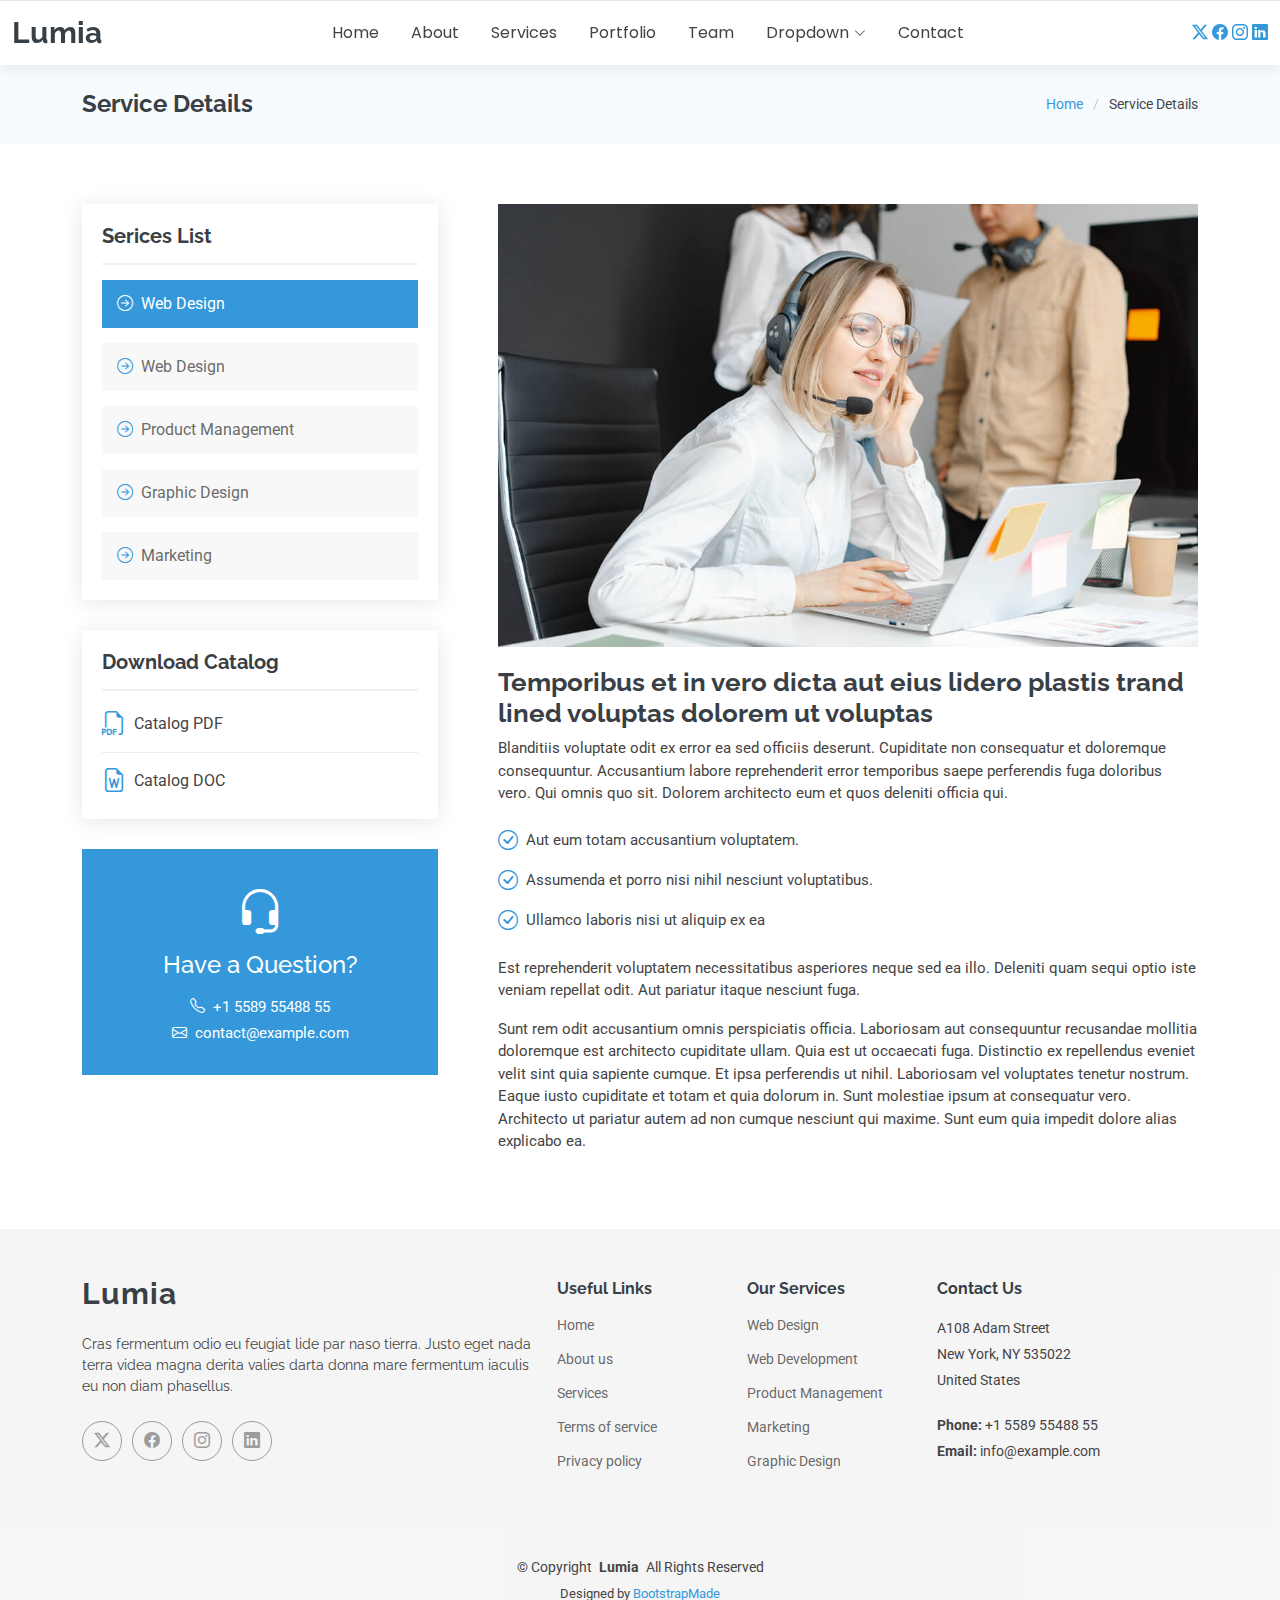
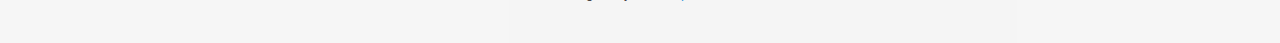
<file: service-details.html>
<!DOCTYPE html>
<html lang="en">

<head>
  <meta charset="utf-8">
  <meta content="width=device-width, initial-scale=1.0" name="viewport">
  <title>Service Details - Lumia Bootstrap Template</title>
  <meta name="description" content="">
  <meta name="keywords" content="">

  <!-- Favicons -->
  <link href="assets/img/favicon.png" rel="icon">
  <link href="assets/img/apple-touch-icon.png" rel="apple-touch-icon">

  <!-- Fonts -->
  <link href="https://fonts.googleapis.com" rel="preconnect">
  <link href="https://fonts.gstatic.com" rel="preconnect" crossorigin>
  <link href="https://fonts.googleapis.com/css2?family=Roboto:ital,wght@0,100;0,300;0,400;0,500;0,700;0,900;1,100;1,300;1,400;1,500;1,700;1,900&family=Poppins:ital,wght@0,100;0,200;0,300;0,400;0,500;0,600;0,700;0,800;0,900;1,100;1,200;1,300;1,400;1,500;1,600;1,700;1,800;1,900&family=Raleway:ital,wght@0,100;0,200;0,300;0,400;0,500;0,600;0,700;0,800;0,900;1,100;1,200;1,300;1,400;1,500;1,600;1,700;1,800;1,900&display=swap" rel="stylesheet">

  <!-- Vendor CSS Files -->
  <link href="assets/vendor/bootstrap/css/bootstrap.min.css" rel="stylesheet">
  <link href="assets/vendor/bootstrap-icons/bootstrap-icons.css" rel="stylesheet">
  <link href="assets/vendor/aos/aos.css" rel="stylesheet">
  <link href="assets/vendor/glightbox/css/glightbox.min.css" rel="stylesheet">
  <link href="assets/vendor/swiper/swiper-bundle.min.css" rel="stylesheet">

  <!-- Main CSS File -->
  <link href="assets/css/main.css" rel="stylesheet">

  <!-- =======================================================
  * Template Name: Lumia
  * Template URL: https://bootstrapmade.com/lumia-bootstrap-business-template/
  * Updated: Aug 07 2024 with Bootstrap v5.3.3
  * Author: BootstrapMade.com
  * License: https://bootstrapmade.com/license/
  ======================================================== -->
</head>

<body class="service-details-page">

  <header id="header" class="header d-flex align-items-center sticky-top">
    <div class="container-fluid position-relative d-flex align-items-center justify-content-between">

      <a href="index.html" class="logo d-flex align-items-center me-auto me-xl-0">
        <!-- Uncomment the line below if you also wish to use an image logo -->
        <!-- <img src="assets/img/logo.png" alt=""> -->
        <h1 class="sitename">Lumia</h1>
      </a>

      <nav id="navmenu" class="navmenu">
        <ul>
          <li><a href="#hero">Home</a></li>
          <li><a href="#about">About</a></li>
          <li><a href="#services">Services</a></li>
          <li><a href="#portfolio">Portfolio</a></li>
          <li><a href="#team">Team</a></li>
          <li class="dropdown"><a href="#"><span>Dropdown</span> <i class="bi bi-chevron-down toggle-dropdown"></i></a>
            <ul>
              <li><a href="#">Dropdown 1</a></li>
              <li class="dropdown"><a href="#"><span>Deep Dropdown</span> <i class="bi bi-chevron-down toggle-dropdown"></i></a>
                <ul>
                  <li><a href="#">Deep Dropdown 1</a></li>
                  <li><a href="#">Deep Dropdown 2</a></li>
                  <li><a href="#">Deep Dropdown 3</a></li>
                  <li><a href="#">Deep Dropdown 4</a></li>
                  <li><a href="#">Deep Dropdown 5</a></li>
                </ul>
              </li>
              <li><a href="#">Dropdown 2</a></li>
              <li><a href="#">Dropdown 3</a></li>
              <li><a href="#">Dropdown 4</a></li>
            </ul>
          </li>
          <li><a href="#contact">Contact</a></li>
        </ul>
        <i class="mobile-nav-toggle d-xl-none bi bi-list"></i>
      </nav>

      <div class="header-social-links">
        <a href="#" class="twitter"><i class="bi bi-twitter-x"></i></a>
        <a href="#" class="facebook"><i class="bi bi-facebook"></i></a>
        <a href="#" class="instagram"><i class="bi bi-instagram"></i></a>
        <a href="#" class="linkedin"><i class="bi bi-linkedin"></i></a>
      </div>

    </div>
  </header>

  <main class="main">

    <!-- Page Title -->
    <div class="page-title light-background">
      <div class="container d-lg-flex justify-content-between align-items-center">
        <h1 class="mb-2 mb-lg-0">Service Details</h1>
        <nav class="breadcrumbs">
          <ol>
            <li><a href="index.html">Home</a></li>
            <li class="current">Service Details</li>
          </ol>
        </nav>
      </div>
    </div><!-- End Page Title -->

    <!-- Service Details Section -->
    <section id="service-details" class="service-details section">

      <div class="container">

        <div class="row gy-5">

          <div class="col-lg-4" data-aos="fade-up" data-aos-delay="100">

            <div class="service-box">
              <h4>Serices List</h4>
              <div class="services-list">
                <a href="#" class="active"><i class="bi bi-arrow-right-circle"></i><span>Web Design</span></a>
                <a href="#"><i class="bi bi-arrow-right-circle"></i><span>Web Design</span></a>
                <a href="#"><i class="bi bi-arrow-right-circle"></i><span>Product Management</span></a>
                <a href="#"><i class="bi bi-arrow-right-circle"></i><span>Graphic Design</span></a>
                <a href="#"><i class="bi bi-arrow-right-circle"></i><span>Marketing</span></a>
              </div>
            </div><!-- End Services List -->

            <div class="service-box">
              <h4>Download Catalog</h4>
              <div class="download-catalog">
                <a href="#"><i class="bi bi-filetype-pdf"></i><span>Catalog PDF</span></a>
                <a href="#"><i class="bi bi-file-earmark-word"></i><span>Catalog DOC</span></a>
              </div>
            </div><!-- End Services List -->

            <div class="help-box d-flex flex-column justify-content-center align-items-center">
              <i class="bi bi-headset help-icon"></i>
              <h4>Have a Question?</h4>
              <p class="d-flex align-items-center mt-2 mb-0"><i class="bi bi-telephone me-2"></i> <span>+1 5589 55488 55</span></p>
              <p class="d-flex align-items-center mt-1 mb-0"><i class="bi bi-envelope me-2"></i> <a href="mailto:contact@example.com">contact@example.com</a></p>
            </div>

          </div>

          <div class="col-lg-8 ps-lg-5" data-aos="fade-up" data-aos-delay="200">
            <img src="assets/img/services.jpg" alt="" class="img-fluid services-img">
            <h3>Temporibus et in vero dicta aut eius lidero plastis trand lined voluptas dolorem ut voluptas</h3>
            <p>
              Blanditiis voluptate odit ex error ea sed officiis deserunt. Cupiditate non consequatur et doloremque consequuntur. Accusantium labore reprehenderit error temporibus saepe perferendis fuga doloribus vero. Qui omnis quo sit. Dolorem architecto eum et quos deleniti officia qui.
            </p>
            <ul>
              <li><i class="bi bi-check-circle"></i> <span>Aut eum totam accusantium voluptatem.</span></li>
              <li><i class="bi bi-check-circle"></i> <span>Assumenda et porro nisi nihil nesciunt voluptatibus.</span></li>
              <li><i class="bi bi-check-circle"></i> <span>Ullamco laboris nisi ut aliquip ex ea</span></li>
            </ul>
            <p>
              Est reprehenderit voluptatem necessitatibus asperiores neque sed ea illo. Deleniti quam sequi optio iste veniam repellat odit. Aut pariatur itaque nesciunt fuga.
            </p>
            <p>
              Sunt rem odit accusantium omnis perspiciatis officia. Laboriosam aut consequuntur recusandae mollitia doloremque est architecto cupiditate ullam. Quia est ut occaecati fuga. Distinctio ex repellendus eveniet velit sint quia sapiente cumque. Et ipsa perferendis ut nihil. Laboriosam vel voluptates tenetur nostrum. Eaque iusto cupiditate et totam et quia dolorum in. Sunt molestiae ipsum at consequatur vero. Architecto ut pariatur autem ad non cumque nesciunt qui maxime. Sunt eum quia impedit dolore alias explicabo ea.
            </p>
          </div>

        </div>

      </div>

    </section><!-- /Service Details Section -->

  </main>

  <footer id="footer" class="footer light-background">

    <div class="container footer-top">
      <div class="row gy-4">
        <div class="col-lg-5 col-md-12 footer-about">
          <a href="index.html" class="logo d-flex align-items-center">
            <span class="sitename">Lumia</span>
          </a>
          <p>Cras fermentum odio eu feugiat lide par naso tierra. Justo eget nada terra videa magna derita valies darta donna mare fermentum iaculis eu non diam phasellus.</p>
          <div class="social-links d-flex mt-4">
            <a href=""><i class="bi bi-twitter-x"></i></a>
            <a href=""><i class="bi bi-facebook"></i></a>
            <a href=""><i class="bi bi-instagram"></i></a>
            <a href=""><i class="bi bi-linkedin"></i></a>
          </div>
        </div>

        <div class="col-lg-2 col-6 footer-links">
          <h4>Useful Links</h4>
          <ul>
            <li><a href="#">Home</a></li>
            <li><a href="#">About us</a></li>
            <li><a href="#">Services</a></li>
            <li><a href="#">Terms of service</a></li>
            <li><a href="#">Privacy policy</a></li>
          </ul>
        </div>

        <div class="col-lg-2 col-6 footer-links">
          <h4>Our Services</h4>
          <ul>
            <li><a href="#">Web Design</a></li>
            <li><a href="#">Web Development</a></li>
            <li><a href="#">Product Management</a></li>
            <li><a href="#">Marketing</a></li>
            <li><a href="#">Graphic Design</a></li>
          </ul>
        </div>

        <div class="col-lg-3 col-md-12 footer-contact text-center text-md-start">
          <h4>Contact Us</h4>
          <p>A108 Adam Street</p>
          <p>New York, NY 535022</p>
          <p>United States</p>
          <p class="mt-4"><strong>Phone:</strong> <span>+1 5589 55488 55</span></p>
          <p><strong>Email:</strong> <span>info@example.com</span></p>
        </div>

      </div>
    </div>

    <div class="container copyright text-center mt-4">
      <p>© <span>Copyright</span> <strong class="px-1 sitename">Lumia</strong> <span>All Rights Reserved</span></p>
      <div class="credits">
        <!-- All the links in the footer should remain intact. -->
        <!-- You can delete the links only if you've purchased the pro version. -->
        <!-- Licensing information: https://bootstrapmade.com/license/ -->
        <!-- Purchase the pro version with working PHP/AJAX contact form: [buy-url] -->
        Designed by <a href="https://bootstrapmade.com/">BootstrapMade</a>
      </div>
    </div>

  </footer>

  <!-- Scroll Top -->
  <a href="#" id="scroll-top" class="scroll-top d-flex align-items-center justify-content-center"><i class="bi bi-arrow-up-short"></i></a>

  <!-- Preloader -->
  <div id="preloader"></div>

  <!-- Vendor JS Files -->
  <script src="assets/vendor/bootstrap/js/bootstrap.bundle.min.js"></script>
  <script src="assets/vendor/php-email-form/validate.js"></script>
  <script src="assets/vendor/aos/aos.js"></script>
  <script src="assets/vendor/waypoints/noframework.waypoints.js"></script>
  <script src="assets/vendor/purecounter/purecounter_vanilla.js"></script>
  <script src="assets/vendor/glightbox/js/glightbox.min.js"></script>
  <script src="assets/vendor/imagesloaded/imagesloaded.pkgd.min.js"></script>
  <script src="assets/vendor/isotope-layout/isotope.pkgd.min.js"></script>
  <script src="assets/vendor/swiper/swiper-bundle.min.js"></script>

  <!-- Main JS File -->
  <script src="assets/js/main.js"></script>

</body>

</html>
</file>
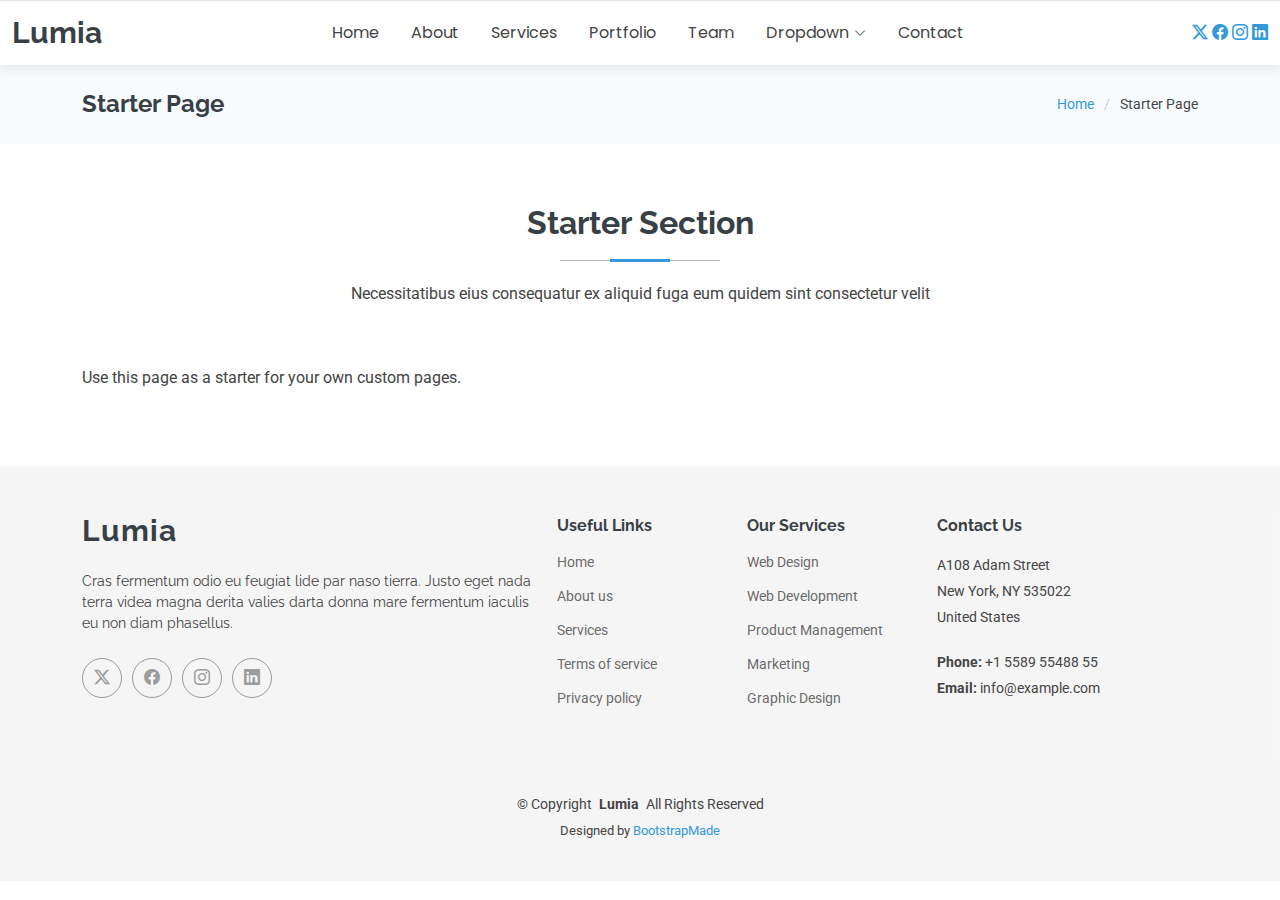
<file: starter-page.html>
<!DOCTYPE html>
<html lang="en">

<head>
  <meta charset="utf-8">
  <meta content="width=device-width, initial-scale=1.0" name="viewport">
  <title>Starter Page - Lumia Bootstrap Template</title>
  <meta name="description" content="">
  <meta name="keywords" content="">

  <!-- Favicons -->
  <link href="assets/img/favicon.png" rel="icon">
  <link href="assets/img/apple-touch-icon.png" rel="apple-touch-icon">

  <!-- Fonts -->
  <link href="https://fonts.googleapis.com" rel="preconnect">
  <link href="https://fonts.gstatic.com" rel="preconnect" crossorigin>
  <link href="https://fonts.googleapis.com/css2?family=Roboto:ital,wght@0,100;0,300;0,400;0,500;0,700;0,900;1,100;1,300;1,400;1,500;1,700;1,900&family=Poppins:ital,wght@0,100;0,200;0,300;0,400;0,500;0,600;0,700;0,800;0,900;1,100;1,200;1,300;1,400;1,500;1,600;1,700;1,800;1,900&family=Raleway:ital,wght@0,100;0,200;0,300;0,400;0,500;0,600;0,700;0,800;0,900;1,100;1,200;1,300;1,400;1,500;1,600;1,700;1,800;1,900&display=swap" rel="stylesheet">

  <!-- Vendor CSS Files -->
  <link href="assets/vendor/bootstrap/css/bootstrap.min.css" rel="stylesheet">
  <link href="assets/vendor/bootstrap-icons/bootstrap-icons.css" rel="stylesheet">
  <link href="assets/vendor/aos/aos.css" rel="stylesheet">
  <link href="assets/vendor/glightbox/css/glightbox.min.css" rel="stylesheet">
  <link href="assets/vendor/swiper/swiper-bundle.min.css" rel="stylesheet">

  <!-- Main CSS File -->
  <link href="assets/css/main.css" rel="stylesheet">

  <!-- =======================================================
  * Template Name: Lumia
  * Template URL: https://bootstrapmade.com/lumia-bootstrap-business-template/
  * Updated: Aug 07 2024 with Bootstrap v5.3.3
  * Author: BootstrapMade.com
  * License: https://bootstrapmade.com/license/
  ======================================================== -->
</head>

<body class="starter-page-page">

  <header id="header" class="header d-flex align-items-center sticky-top">
    <div class="container-fluid position-relative d-flex align-items-center justify-content-between">

      <a href="index.html" class="logo d-flex align-items-center me-auto me-xl-0">
        <!-- Uncomment the line below if you also wish to use an image logo -->
        <!-- <img src="assets/img/logo.png" alt=""> -->
        <h1 class="sitename">Lumia</h1>
      </a>

      <nav id="navmenu" class="navmenu">
        <ul>
          <li><a href="#hero">Home</a></li>
          <li><a href="#about">About</a></li>
          <li><a href="#services">Services</a></li>
          <li><a href="#portfolio">Portfolio</a></li>
          <li><a href="#team">Team</a></li>
          <li class="dropdown"><a href="#"><span>Dropdown</span> <i class="bi bi-chevron-down toggle-dropdown"></i></a>
            <ul>
              <li><a href="#">Dropdown 1</a></li>
              <li class="dropdown"><a href="#"><span>Deep Dropdown</span> <i class="bi bi-chevron-down toggle-dropdown"></i></a>
                <ul>
                  <li><a href="#">Deep Dropdown 1</a></li>
                  <li><a href="#">Deep Dropdown 2</a></li>
                  <li><a href="#">Deep Dropdown 3</a></li>
                  <li><a href="#">Deep Dropdown 4</a></li>
                  <li><a href="#">Deep Dropdown 5</a></li>
                </ul>
              </li>
              <li><a href="#">Dropdown 2</a></li>
              <li><a href="#">Dropdown 3</a></li>
              <li><a href="#">Dropdown 4</a></li>
            </ul>
          </li>
          <li><a href="#contact">Contact</a></li>
        </ul>
        <i class="mobile-nav-toggle d-xl-none bi bi-list"></i>
      </nav>

      <div class="header-social-links">
        <a href="#" class="twitter"><i class="bi bi-twitter-x"></i></a>
        <a href="#" class="facebook"><i class="bi bi-facebook"></i></a>
        <a href="#" class="instagram"><i class="bi bi-instagram"></i></a>
        <a href="#" class="linkedin"><i class="bi bi-linkedin"></i></a>
      </div>

    </div>
  </header>

  <main class="main">

    <!-- Page Title -->
    <div class="page-title light-background">
      <div class="container d-lg-flex justify-content-between align-items-center">
        <h1 class="mb-2 mb-lg-0">Starter Page</h1>
        <nav class="breadcrumbs">
          <ol>
            <li><a href="index.html">Home</a></li>
            <li class="current">Starter Page</li>
          </ol>
        </nav>
      </div>
    </div><!-- End Page Title -->

    <!-- Starter Section Section -->
    <section id="starter-section" class="starter-section section">

      <!-- Section Title -->
      <div class="container section-title" data-aos="fade-up">
        <h2>Starter Section</h2>
        <p>Necessitatibus eius consequatur ex aliquid fuga eum quidem sint consectetur velit</p>
      </div><!-- End Section Title -->

      <div class="container" data-aos="fade-up">
        <p>Use this page as a starter for your own custom pages.</p>
      </div>

    </section><!-- /Starter Section Section -->

  </main>

  <footer id="footer" class="footer light-background">

    <div class="container footer-top">
      <div class="row gy-4">
        <div class="col-lg-5 col-md-12 footer-about">
          <a href="index.html" class="logo d-flex align-items-center">
            <span class="sitename">Lumia</span>
          </a>
          <p>Cras fermentum odio eu feugiat lide par naso tierra. Justo eget nada terra videa magna derita valies darta donna mare fermentum iaculis eu non diam phasellus.</p>
          <div class="social-links d-flex mt-4">
            <a href=""><i class="bi bi-twitter-x"></i></a>
            <a href=""><i class="bi bi-facebook"></i></a>
            <a href=""><i class="bi bi-instagram"></i></a>
            <a href=""><i class="bi bi-linkedin"></i></a>
          </div>
        </div>

        <div class="col-lg-2 col-6 footer-links">
          <h4>Useful Links</h4>
          <ul>
            <li><a href="#">Home</a></li>
            <li><a href="#">About us</a></li>
            <li><a href="#">Services</a></li>
            <li><a href="#">Terms of service</a></li>
            <li><a href="#">Privacy policy</a></li>
          </ul>
        </div>

        <div class="col-lg-2 col-6 footer-links">
          <h4>Our Services</h4>
          <ul>
            <li><a href="#">Web Design</a></li>
            <li><a href="#">Web Development</a></li>
            <li><a href="#">Product Management</a></li>
            <li><a href="#">Marketing</a></li>
            <li><a href="#">Graphic Design</a></li>
          </ul>
        </div>

        <div class="col-lg-3 col-md-12 footer-contact text-center text-md-start">
          <h4>Contact Us</h4>
          <p>A108 Adam Street</p>
          <p>New York, NY 535022</p>
          <p>United States</p>
          <p class="mt-4"><strong>Phone:</strong> <span>+1 5589 55488 55</span></p>
          <p><strong>Email:</strong> <span>info@example.com</span></p>
        </div>

      </div>
    </div>

    <div class="container copyright text-center mt-4">
      <p>© <span>Copyright</span> <strong class="px-1 sitename">Lumia</strong> <span>All Rights Reserved</span></p>
      <div class="credits">
        <!-- All the links in the footer should remain intact. -->
        <!-- You can delete the links only if you've purchased the pro version. -->
        <!-- Licensing information: https://bootstrapmade.com/license/ -->
        <!-- Purchase the pro version with working PHP/AJAX contact form: [buy-url] -->
        Designed by <a href="https://bootstrapmade.com/">BootstrapMade</a>
      </div>
    </div>

  </footer>

  <!-- Scroll Top -->
  <a href="#" id="scroll-top" class="scroll-top d-flex align-items-center justify-content-center"><i class="bi bi-arrow-up-short"></i></a>

  <!-- Preloader -->
  <div id="preloader"></div>

  <!-- Vendor JS Files -->
  <script src="assets/vendor/bootstrap/js/bootstrap.bundle.min.js"></script>
  <script src="assets/vendor/php-email-form/validate.js"></script>
  <script src="assets/vendor/aos/aos.js"></script>
  <script src="assets/vendor/waypoints/noframework.waypoints.js"></script>
  <script src="assets/vendor/purecounter/purecounter_vanilla.js"></script>
  <script src="assets/vendor/glightbox/js/glightbox.min.js"></script>
  <script src="assets/vendor/imagesloaded/imagesloaded.pkgd.min.js"></script>
  <script src="assets/vendor/isotope-layout/isotope.pkgd.min.js"></script>
  <script src="assets/vendor/swiper/swiper-bundle.min.js"></script>

  <!-- Main JS File -->
  <script src="assets/js/main.js"></script>

</body>

</html>
</file>
<file: assets/css/main.css>
/* Fonts */
:root {
  --default-font: "Roboto", system-ui, -apple-system, "Segoe UI", Roboto, "Helvetica Neue", Arial, "Noto Sans", "Liberation Sans", sans-serif, "Apple Color Emoji", "Segoe UI Emoji", "Segoe UI Symbol", "Noto Color Emoji";
  --heading-font: "Raleway", sans-serif;
  --nav-font: "Poppins", sans-serif;
}

/* Global Colors - The following color variables are used throughout the website. Updating them here will change the color scheme of the entire website */
:root {
  --background-color: #ffffff;
  /* Background color for the entire website, including individual sections */
  --default-color: #444444;
  /* Default color used for the majority of the text content across the entire website */
  --heading-color: #384046;
  /* Color for headings, subheadings and title throughout the website */
  --accent-color: #3498db;
  /* Accent color that represents your brand on the website. It's used for buttons, links, and other elements that need to stand out */
  --surface-color: #ffffff;
  /* The surface color is used as a background of boxed elements within sections, such as cards, icon boxes, or other elements that require a visual separation from the global background. */
  --contrast-color: #ffffff;
  /* Contrast color for text, ensuring readability against backgrounds of accent, heading, or default colors. */
}

/* Nav Menu Colors - The following color variables are used specifically for the navigation menu. They are separate from the global colors to allow for more customization options */
:root {
  --nav-color: #444444;
  /* The default color of the main navmenu links */
  --nav-hover-color: #3498db;
  /* Applied to main navmenu links when they are hovered over or active */
  --nav-mobile-background-color: #ffffff;
  /* Used as the background color for mobile navigation menu */
  --nav-dropdown-background-color: #ffffff;
  /* Used as the background color for dropdown items that appear when hovering over primary navigation items */
  --nav-dropdown-color: #444444;
  /* Used for navigation links of the dropdown items in the navigation menu. */
  --nav-dropdown-hover-color: #3498db;
  /* Similar to --nav-hover-color, this color is applied to dropdown navigation links when they are hovered over. */
}

/* Color Presets - These classes override global colors when applied to any section or element, providing reuse of the sam color scheme. */

.light-background {
  --background-color: #f7fbfe;
  --surface-color: #ffffff;
}

.dark-background {
  --background-color: #1d222d;
  --default-color: #ffffff;
  --heading-color: #ffffff;
  --surface-color: #31394c;
  --contrast-color: #ffffff;
}

/* Smooth scroll */
:root {
  scroll-behavior: smooth;
}

/*--------------------------------------------------------------
# General Styling & Shared Classes
--------------------------------------------------------------*/
body {
  color: var(--default-color);
  background-color: var(--background-color);
  font-family: var(--default-font);
}

a {
  color: var(--accent-color);
  text-decoration: none;
  transition: 0.3s;
}

a:hover {
  color: color-mix(in srgb, var(--accent-color), transparent 25%);
  text-decoration: none;
}

h1,
h2,
h3,
h4,
h5,
h6 {
  color: var(--heading-color);
  font-family: var(--heading-font);
}

/* PHP Email Form Messages
------------------------------*/
.php-email-form .error-message {
  display: none;
  background: #df1529;
  color: #ffffff;
  text-align: left;
  padding: 15px;
  margin-bottom: 24px;
  font-weight: 600;
}

.php-email-form .sent-message {
  display: none;
  color: #ffffff;
  background: #059652;
  text-align: center;
  padding: 15px;
  margin-bottom: 24px;
  font-weight: 600;
}

.php-email-form .loading {
  display: none;
  background: var(--surface-color);
  text-align: center;
  padding: 15px;
  margin-bottom: 24px;
}

.php-email-form .loading:before {
  content: "";
  display: inline-block;
  border-radius: 50%;
  width: 24px;
  height: 24px;
  margin: 0 10px -6px 0;
  border: 3px solid var(--accent-color);
  border-top-color: var(--surface-color);
  animation: php-email-form-loading 1s linear infinite;
}

@keyframes php-email-form-loading {
  0% {
    transform: rotate(0deg);
  }

  100% {
    transform: rotate(360deg);
  }
}

/*--------------------------------------------------------------
# Global Header
--------------------------------------------------------------*/
.header {
  color: var(--default-color);
  background-color: var(--background-color);
  padding: 10px 0;
  transition: all 0.5s;
  z-index: 997;
  border-top: 1px solid #e4e3e3;
  box-shadow: 0px 6px 9px 0px rgba(0, 0, 0, 0.06);
}

.header .logo {
  line-height: 1;
}

.header .logo img {
  max-height: 36px;
  margin-right: 8px;
}

.header .logo h1 {
  font-size: 30px;
  margin: 0;
  font-weight: 700;
  color: var(--heading-color);
}

#topbar .header-social-links {
  padding-right: 15px;
}

#topbar .header-social-links a {
  color: color-mix(in srgb, var(--default-color), transparent 40%);
  padding-left: 6px;
  display: inline-block;
  transition: 0.3s;
  font-size: 16px;
}

#topbar .header-social-links a:hover {
  color: var(--accent-color);
}

#topbar .header-social-links a i {
  line-height: 0px;
}

@media (max-width: 1200px) {
  .header .logo {
    order: 1;
  }

  .header .header-social-links {
    order: 2;
  }

  .header .navmenu {
    order: 3;
  }
}

.scrolled .header {
  box-shadow: 0px 0 18px rgba(0, 0, 0, 0.1);
}

/*--------------------------------------------------------------
# Navigation Menu
--------------------------------------------------------------*/
/* Desktop Navigation */
@media (min-width: 1200px) {
  .navmenu {
    padding: 0;
  }

  .navmenu ul {
    margin: 0;
    padding: 0;
    display: flex;
    list-style: none;
    align-items: center;
  }

  .navmenu li {
    position: relative;
  }

  .navmenu a,
  .navmenu a:focus {
    color: var(--nav-color);
    padding: 10px 15px;
    margin-left: 2px;
    font-size: 16px;
    font-family: var(--nav-font);
    font-weight: 400;
    display: flex;
    align-items: center;
    justify-content: space-between;
    white-space: nowrap;
    transition: 0.3s;
  }

  .navmenu a i,
  .navmenu a:focus i {
    font-size: 12px;
    line-height: 0;
    margin-left: 5px;
    transition: 0.3s;
  }

  .navmenu li:hover>a,
  .navmenu .active,
  .navmenu .active:focus {
    color: var(--contrast-color);
    background-color: var(--nav-hover-color);
  }

  .navmenu .dropdown ul {
    margin: 0;
    padding: 0;
    background: var(--nav-dropdown-background-color);
    display: block;
    position: absolute;
    visibility: hidden;
    left: 2px;
    top: 130%;
    opacity: 0;
    transition: 0.3s;
    z-index: 99;
    box-shadow: 0px 0px 30px rgba(0, 0, 0, 0.1);
  }

  .navmenu .dropdown ul li {
    min-width: 200px;
  }

  .navmenu .dropdown ul a {
    padding: 10px 20px;
    margin: 0;
    font-size: 15px;
    text-transform: none;
    color: var(--nav-dropdown-color);
  }

  .navmenu .dropdown ul a i {
    font-size: 12px;
  }

  .navmenu .dropdown ul a:hover,
  .navmenu .dropdown ul .active:hover,
  .navmenu .dropdown ul li:hover>a {
    color: var(--contrast-color);
    background-color: var(--nav-hover-color);
  }

  .navmenu .dropdown:hover>ul {
    opacity: 1;
    top: 100%;
    visibility: visible;
  }

  .navmenu .dropdown .dropdown ul {
    top: 0;
    left: -90%;
    visibility: hidden;
  }

  .navmenu .dropdown .dropdown:hover>ul {
    opacity: 1;
    top: 0;
    left: -100%;
    visibility: visible;
  }
}

/* Mobile Navigation */
@media (max-width: 1199px) {
  .mobile-nav-toggle {
    color: var(--nav-color);
    font-size: 28px;
    line-height: 0;
    margin-right: 10px;
    cursor: pointer;
    /* transition: color 0.3s; */
  }

  .navmenu {
    padding: 0;
    z-index: 9997;
  }

  .navmenu ul {
    display: none;
    list-style: none;
    position: absolute;
    inset: 60px 20px 20px 20px;
    padding: 10px 0;
    margin: 0;
    border-radius: 6px;
    background-color: var(--nav-mobile-background-color);
    overflow-y: auto;
    transition: 0.3s;
    z-index: 9998;
    box-shadow: 0px 0px 30px rgba(0, 0, 0, 0.1);
  }

  .navmenu a,
  .navmenu a:focus {
    color: var(--nav-dropdown-color);
    padding: 10px 20px;
    font-family: var(--nav-font);
    font-size: 17px;
    font-weight: 500;
    display: flex;
    align-items: center;
    justify-content: space-between;
    white-space: nowrap;
    transition: 0.3s;
  }

  .navmenu a i,
  .navmenu a:focus i {
    font-size: 12px;
    line-height: 0;
    margin-left: 5px;
    width: 30px;
    height: 30px;
    display: flex;
    align-items: center;
    justify-content: center;
    border-radius: 50%;
    transition: 0.3s;
    background-color: color-mix(in srgb, var(--accent-color), transparent 90%);
  }

  .navmenu a i:hover,
  .navmenu a:focus i:hover {
    background-color: var(--accent-color);
    color: var(--contrast-color);
  }

  .navmenu a:hover,
  .navmenu .active,
  .navmenu .active:focus {
    color: var(--nav-dropdown-hover-color);
  }

  .navmenu .active i,
  .navmenu .active:focus i {
    background-color: var(--accent-color);
    color: var(--contrast-color);
    transform: rotate(180deg);
  }

  .navmenu .dropdown ul {
    position: static;
    display: none;
    z-index: 99;
    padding: 10px 0;
    margin: 10px 20px;
    background-color: var(--nav-dropdown-background-color);
    border: 1px solid color-mix(in srgb, var(--default-color), transparent 90%);
    box-shadow: none;
    transition: all 0.5s ease-in-out;
  }

  .navmenu .dropdown ul ul {
    background-color: rgba(33, 37, 41, 0.1);
  }

  .navmenu .dropdown>.dropdown-active {
    display: block;
    background-color: rgba(33, 37, 41, 0.03);
  }

  .mobile-nav-active {
    overflow: hidden;
  }

  .mobile-nav-active .mobile-nav-toggle {
    color: #fff;
    position: absolute;
    font-size: 32px;
    top: 15px;
    right: 15px;
    margin-right: 0;
    z-index: 9999;
  }

  .mobile-nav-active .navmenu {
    position: fixed;
    overflow: hidden;
    inset: 0;
    background: rgba(33, 37, 41, 0.8);
    transition: 0.3s;
  }

  .mobile-nav-active .navmenu>ul {
    display: block;
  }
}

/*--------------------------------------------------------------
# Global Footer
--------------------------------------------------------------*/
.footer {
  color: var(--default-color);
  background-color: color-mix(in srgb, var(--default-color), transparent 95%);
  font-size: 14px;
  padding-bottom: 15px;
  position: relative;
}

.footer .footer-top {
  padding-top: 50px;
}

.footer .footer-about .logo {
  line-height: 1;
  margin-bottom: 25px;
}

.footer .footer-about .logo img {
  max-height: 40px;
  margin-right: 6px;
}

.footer .footer-about .logo span {
  color: var(--heading-color);
  font-size: 30px;
  font-weight: 700;
  letter-spacing: 1px;
  font-family: var(--heading-font);
}

.footer .footer-about p {
  font-size: 14px;
  font-family: var(--heading-font);
}

.footer .social-links a {
  display: flex;
  align-items: center;
  justify-content: center;
  width: 40px;
  height: 40px;
  border-radius: 50%;
  border: 1px solid color-mix(in srgb, var(--default-color), transparent 50%);
  font-size: 16px;
  color: color-mix(in srgb, var(--default-color), transparent 50%);
  margin-right: 10px;
  transition: 0.3s;
}

.footer .social-links a:hover {
  color: var(--accent-color);
  border-color: var(--accent-color);
}

.footer h4 {
  font-size: 16px;
  font-weight: bold;
  position: relative;
  padding-bottom: 12px;
}

.footer .footer-links {
  margin-bottom: 30px;
}

.footer .footer-links ul {
  list-style: none;
  padding: 0;
  margin: 0;
}

.footer .footer-links ul i {
  padding-right: 2px;
  font-size: 12px;
  line-height: 0;
}

.footer .footer-links ul li {
  padding: 10px 0;
  display: flex;
  align-items: center;
}

.footer .footer-links ul li:first-child {
  padding-top: 0;
}

.footer .footer-links ul a {
  color: color-mix(in srgb, var(--default-color), transparent 20%);
  display: inline-block;
  line-height: 1;
}

.footer .footer-links ul a:hover {
  color: var(--accent-color);
}

.footer .footer-contact p {
  margin-bottom: 5px;
}

.footer .copyright {
  padding-top: 25px;
  padding-bottom: 25px;
}

.footer .copyright p {
  margin-bottom: 0;
}

.footer .credits {
  margin-top: 6px;
  font-size: 13px;
}

/*--------------------------------------------------------------
# Preloader
--------------------------------------------------------------*/
#preloader {
  position: fixed;
  inset: 0;
  z-index: 999999;
  overflow: hidden;
  background: var(--background-color);
  transition: all 0.6s ease-out;
}

#preloader:before {
  content: "";
  position: fixed;
  top: calc(50% - 30px);
  left: calc(50% - 30px);
  border: 6px solid #ffffff;
  border-color: var(--accent-color) transparent var(--accent-color) transparent;
  border-radius: 50%;
  width: 60px;
  height: 60px;
  animation: animate-preloader 1.5s linear infinite;
}

@keyframes animate-preloader {
  0% {
    transform: rotate(0deg);
  }

  100% {
    transform: rotate(360deg);
  }
}

/*--------------------------------------------------------------
# Scroll Top Button
--------------------------------------------------------------*/
.scroll-top {
  position: fixed;
  visibility: hidden;
  opacity: 0;
  right: 15px;
  bottom: 15px;
  z-index: 99999;
  background-color: var(--accent-color);
  width: 40px;
  height: 40px;
  border-radius: 4px;
  transition: all 0.4s;
}

.scroll-top i {
  font-size: 24px;
  color: var(--contrast-color);
  line-height: 0;
}

.scroll-top:hover {
  background-color: color-mix(in srgb, var(--accent-color), transparent 20%);
  color: var(--contrast-color);
}

.scroll-top.active {
  visibility: visible;
  opacity: 1;
}

/*--------------------------------------------------------------
# Disable aos animation delay on mobile devices
--------------------------------------------------------------*/
@media screen and (max-width: 768px) {
  [data-aos-delay] {
    transition-delay: 0 !important;
  }
}

/*--------------------------------------------------------------
# Global Page Titles & Breadcrumbs
--------------------------------------------------------------*/
.page-title {
  color: var(--default-color);
  background-color: var(--background-color);
  padding: 25px 0;
  position: relative;
}

.page-title h1 {
  font-size: 24px;
  font-weight: 700;
}

.page-title .breadcrumbs ol {
  display: flex;
  flex-wrap: wrap;
  list-style: none;
  padding: 0;
  margin: 0;
  font-size: 14px;
  font-weight: 400;
}

.page-title .breadcrumbs ol li+li {
  padding-left: 10px;
}

.page-title .breadcrumbs ol li+li::before {
  content: "/";
  display: inline-block;
  padding-right: 10px;
  color: color-mix(in srgb, var(--default-color), transparent 70%);
}

/*--------------------------------------------------------------
# Global Sections
--------------------------------------------------------------*/
section,
.section {
  color: var(--default-color);
  background-color: var(--background-color);
  padding: 60px 0;
  scroll-margin-top: 84px;
  overflow: clip;
}

@media (max-width: 1199px) {

  section,
  .section {
    scroll-margin-top: 76px;
  }
}

/*--------------------------------------------------------------
# Global Section Titles
--------------------------------------------------------------*/
.section-title {
  text-align: center;
  padding-bottom: 60px;
  position: relative;
}

.section-title h2 {
  font-size: 32px;
  font-weight: 700;
  margin-bottom: 20px;
  padding-bottom: 20px;
  position: relative;
}

.section-title h2:before {
  content: "";
  position: absolute;
  display: block;
  width: 160px;
  height: 1px;
  background: color-mix(in srgb, var(--default-color), transparent 60%);
  left: 0;
  right: 0;
  bottom: 1px;
  margin: auto;
}

.section-title h2::after {
  content: "";
  position: absolute;
  display: block;
  width: 60px;
  height: 3px;
  background: var(--accent-color);
  left: 0;
  right: 0;
  bottom: 0;
  margin: auto;
}

.section-title p {
  margin-bottom: 0;
}

/*--------------------------------------------------------------
# Hero Section
--------------------------------------------------------------*/
.hero {
  padding: 0;
}

.hero .carousel {
  width: 100%;
  min-height: 55vh;
  padding: 0;
  margin: 0;
  position: relative;
}

.hero img {
  position: absolute;
  inset: 0;
  display: block;
  width: 100%;
  height: 100%;
  object-fit: cover;
  z-index: 1;
}

.hero .carousel-item {
  position: absolute;
  inset: 0;
  background-size: cover;
  background-position: center;
  background-repeat: no-repeat;
  overflow: hidden;
}

.hero .carousel-item:before {
  content: "";
  position: absolute;
  inset: 0;
  z-index: 2;
}

.hero .carousel-item::before {
  content: "";
  background-color:
    color-mix(in srgb, #1d222d85, transparent 30%);
  position: absolute;
  inset: 0;
}

.hero .carousel-container {
  position: absolute;
  inset: 90px 64px 64px 64px;
  display: flex;
  justify-content: center;
  align-items: center;
  flex-direction: column;
  z-index: 3;
}

.hero h2 {
  margin-bottom: 30px;
  font-size: 48px;
  font-weight: 700;
  animation: fadeInDown 1s both;
}

@media (max-width: 768px) {
  .hero h2 {
    font-size: 30px;
  }
}

.hero p {
  animation: fadeInDown 1s both 0.2s;
}

@media (min-width: 1024px) {

  .hero h2,
  .hero p {
    max-width: 60%;
  }
}

.hero .btn-get-started {
  color: var(--contrast-color);
  background: var(--accent-color);
  font-family: var(--heading-font);
  font-weight: 500;
  font-size: 15px;
  letter-spacing: 1px;
  display: inline-block;
  padding: 8px 32px;
  border-radius: 4px;
  transition: 0.5s;
  margin: 10px;
  animation: fadeInUp 1s both 0.4s;
}

.hero .btn-get-started:hover {
  background: color-mix(in srgb, var(--accent-color), transparent 20%);
}

.hero .carousel-control-prev,
.hero .carousel-control-next {
  width: 10%;
  transition: 0.3s;
  opacity: 0.5;
}

.hero .carousel-control-prev:focus,
.hero .carousel-control-next:focus {
  opacity: 0.5;
}

.hero .carousel-control-prev:hover,
.hero .carousel-control-next:hover {
  opacity: 0.9;
}

@media (min-width: 1024px) {

  .hero .carousel-control-prev,
  .hero .carousel-control-next {
    width: 5%;
  }
}

.hero .carousel-control-next-icon,
.hero .carousel-control-prev-icon {
  background: none;
  font-size: 32px;
  line-height: 1;
}

.hero .carousel-indicators {
  list-style: none;
}

.hero .carousel-indicators li {
  cursor: pointer;
}

@keyframes fadeInUp {
  from {
    opacity: 0;
    transform: translate3d(0, 100%, 0);
  }

  to {
    opacity: 1;
    transform: translate3d(0, 0, 0);
  }
}

@keyframes fadeInDown {
  from {
    opacity: 0;
    transform: translate3d(0, -100%, 0);
  }

  to {
    opacity: 1;
    transform: translate3d(0, 0, 0);
  }
}

/*--------------------------------------------------------------
# What We Do Section
--------------------------------------------------------------*/
.what-we-do .why-box {
  color: var(--contrast-color);
  background: var(--accent-color);
  padding: 30px;
}

.what-we-do .why-box h3 {
  color: var(--contrast-color);
  font-weight: 700;
  font-size: 34px;
  margin-bottom: 30px;
}

.what-we-do .why-box p {
  margin-bottom: 30px;
}

.what-we-do .why-box .more-btn {
  display: inline-block;
  background: color-mix(in srgb, var(--contrast-color), transparent 85%);
  padding: 8px 40px 10px 40px;
  color: var(--contrast-color);
  transition: all ease-in-out 0.4s;
  border-radius: 50px;
}

.what-we-do .why-box .more-btn i {
  font-size: 14px;
}

.what-we-do .why-box .more-btn:hover {
  color: var(--accent-color);
  background: var(--surface-color);
}

.what-we-do .icon-box {
  background-color: var(--surface-color);
  text-align: center;
  padding: 29px 30px;
  width: 100%;
  height: 100%;
  border: 1px solid color-mix(in srgb, var(--default-color), transparent 90%);
}

.what-we-do .icon-box i {
  color: var(--accent-color);
  margin-bottom: 30px;
  font-size: 32px;
  margin-bottom: 30px;
  background: color-mix(in srgb, var(--accent-color), transparent 95%);
  border-radius: 50px;
  display: flex;
  align-items: center;
  justify-content: center;
  width: 72px;
  height: 72px;
  transition: 0.3s;
}

.what-we-do .icon-box h4 {
  font-size: 20px;
  font-weight: 700;
  margin: 0 0 30px 0;
}

.what-we-do .icon-box p {
  font-size: 15px;
  color: color-mix(in srgb, var(--default-color), transparent 30%);
}

.what-we-do .icon-box:hover i {
  color: var(--contrast-color);
  background: var(--accent-color);
}

/*--------------------------------------------------------------
# About Section
--------------------------------------------------------------*/
.about .about-content h3 {
  font-weight: 700;
  font-size: 26px;
}

.about .about-content ul {
  list-style: none;
  padding: 0;
}

.about .about-content ul li {
  display: flex;
  align-items: flex-start;
  margin-bottom: 35px;
}

.about .about-content ul li:first-child {
  margin-top: 35px;
}

.about .about-content ul i {
  display: flex;
  align-items: center;
  justify-content: center;
  flex-shrink: 0;
  width: 64px;
  height: 64px;
  font-size: 32px;
  color: #fff;
  background: var(--accent-color);
  margin-right: 15px;
  line-height: 0;
  border-radius: 5px;
}

.about .about-content ul h4 {
  font-size: 18px;
  font-weight: 600;
}

.about .about-content ul p {
  font-size: 15px;
}

.about .about-content p:last-child {
  margin-bottom: 0;
}

/*--------------------------------------------------------------
# Skills Section
--------------------------------------------------------------*/
.skills .progress {
  height: 60px;
  display: block;
  background: none;
  border-radius: 0;
}

.skills .progress .skill {
  color: var(--heading-color);
  padding: 0;
  margin: 0 0 6px 0;
  text-transform: uppercase;
  display: block;
  font-weight: 600;
  font-family: var(--heading-font);
}

.skills .progress .skill .val {
  float: right;
  font-style: normal;
}

.skills .progress-bar-wrap {
  background: color-mix(in srgb, var(--default-color), transparent 90%);
  height: 10px;
}

.skills .progress-bar {
  width: 1px;
  height: 10px;
  transition: 0.9s;
  background-color: var(--accent-color);
}

/*--------------------------------------------------------------
# Stats Section
--------------------------------------------------------------*/
.stats {
  padding: 10px 0;
}

.stats .stats-item {
  padding: 30px;
  width: 100%;
}

.stats .stats-item span {
  color: var(--heading-color);
  font-size: 48px;
  display: block;
  font-weight: 700;
  margin-bottom: 20px;
  padding-bottom: 20px;
  position: relative;
}

.stats .stats-item span:after {
  content: "";
  position: absolute;
  display: block;
  width: 25px;
  height: 3px;
  background: var(--accent-color);
  left: 0;
  right: 0;
  bottom: 0;
  margin: auto;
}

.stats .stats-item p {
  color: color-mix(in srgb, var(--default-color), transparent 40%);
  padding: 0;
  margin: 0;
  font-family: var(--heading-font);
  font-weight: 500;
}

/*--------------------------------------------------------------
# Services Section
--------------------------------------------------------------*/
.services .service-item {
  background-color: var(--surface-color);
  padding: 50px 30px;
  margin-top: 36px;
  transition: all ease-in-out 0.3s;
  position: relative;
  border: 1px solid color-mix(in srgb, var(--default-color), transparent 85%);
  text-align: center;
}

.services .service-item .icon {
  background: var(--accent-color);
  color: var(--contrast-color);
  margin: 0;
  width: 72px;
  height: 72px;
  border-radius: 50px;
  display: flex;
  align-items: center;
  justify-content: center;
  margin-bottom: 20px;
  font-size: 28px;
  transition: ease-in-out 0.3s;
  position: absolute;
  top: -36px;
  left: calc(50% - 36px);
  border: 6px solid var(--background-color);
}

.services .service-item h3 {
  font-weight: 700;
  margin: 10px 0 15px 0;
  font-size: 22px;
  transition: ease-in-out 0.3s;
}

.services .service-item p {
  line-height: 24px;
  font-size: 14px;
  margin-bottom: 0;
}

.services .service-item:hover {
  background: var(--background-color);
}

.services .service-item:hover h3 {
  color: var(--accent-color);
}

.services .service-item:hover .icon {
  background: var(--surface-color);
  border: 2px solid var(--accent-color);
}

.services .service-item:hover .icon i {
  color: var(--accent-color);
}

/*--------------------------------------------------------------
# Portfolio Section
--------------------------------------------------------------*/
.portfolio .portfolio-filters {
  padding: 0;
  margin: 0 auto 20px auto;
  list-style: none;
  text-align: center;
}

.portfolio .portfolio-filters li {
  cursor: pointer;
  display: inline-block;
  padding: 0;
  font-size: 16px;
  font-weight: 600;
  margin: 0 10px;
  line-height: 1;
  text-transform: uppercase;
  margin-bottom: 5px;
  transition: all 0.3s ease-in-out;
}

.portfolio .portfolio-filters li:hover,
.portfolio .portfolio-filters li.filter-active {
  color: var(--accent-color);
}

.portfolio .portfolio-filters li:first-child {
  margin-left: 0;
}

.portfolio .portfolio-filters li:last-child {
  margin-right: 0;
}

@media (max-width: 575px) {
  .portfolio .portfolio-filters li {
    font-size: 14px;
    margin: 0 5px;
  }
}

.portfolio .portfolio-item {
  position: relative;
}

.portfolio .portfolio-item .portfolio-info {
  background-color: color-mix(in srgb, var(--surface-color), transparent 10%);
  opacity: 0;
  position: absolute;
  left: 30px;
  right: 30px;
  bottom: 0;
  z-index: 3;
  transition: all ease-in-out 0.3s;
  padding: 15px;
}

.portfolio .portfolio-item .portfolio-info h4 {
  font-size: 18px;
  font-weight: 600;
  padding-right: 50px;
}

.portfolio .portfolio-item .portfolio-info p {
  color: color-mix(in srgb, var(--default-color), transparent 30%);
  font-size: 14px;
  margin-bottom: 0;
  padding-right: 50px;
}

.portfolio .portfolio-item .portfolio-info .preview-link,
.portfolio .portfolio-item .portfolio-info .details-link {
  position: absolute;
  right: 50px;
  font-size: 24px;
  top: calc(50% - 14px);
  color: color-mix(in srgb, var(--default-color), transparent 30%);
  transition: 0.3s;
  line-height: 0;
}

.portfolio .portfolio-item .portfolio-info .preview-link:hover,
.portfolio .portfolio-item .portfolio-info .details-link:hover {
  color: var(--accent-color);
}

.portfolio .portfolio-item .portfolio-info .details-link {
  right: 14px;
  font-size: 28px;
}

.portfolio .portfolio-item:hover .portfolio-info {
  opacity: 1;
  bottom: 20px;
}

/*--------------------------------------------------------------
# Testimonials Section
--------------------------------------------------------------*/
.testimonials .testimonial-item {
  background-color: var(--surface-color);
  box-shadow: 0px 2px 15px rgba(0, 0, 0, 0.1);
  box-sizing: content-box;
  padding: 30px;
  margin: 30px 15px;
  position: relative;
  height: 100%;
}

.testimonials .testimonial-item .testimonial-img {
  width: 90px;
  border-radius: 50px;
  margin-right: 15px;
}

.testimonials .testimonial-item h3 {
  font-size: 18px;
  font-weight: bold;
  margin: 10px 0 5px 0;
}

.testimonials .testimonial-item h4 {
  font-size: 14px;
  color: color-mix(in srgb, var(--default-color), transparent 40%);
  margin: 0;
}

.testimonials .testimonial-item .stars {
  margin: 10px 0;
}

.testimonials .testimonial-item .stars i {
  color: #ffc107;
  margin: 0 1px;
}

.testimonials .testimonial-item .quote-icon-left,
.testimonials .testimonial-item .quote-icon-right {
  color: color-mix(in srgb, var(--accent-color), transparent 50%);
  font-size: 26px;
  line-height: 0;
}

.testimonials .testimonial-item .quote-icon-left {
  display: inline-block;
  left: -5px;
  position: relative;
}

.testimonials .testimonial-item .quote-icon-right {
  display: inline-block;
  right: -5px;
  position: relative;
  top: 10px;
  transform: scale(-1, -1);
}

.testimonials .testimonial-item p {
  font-style: italic;
  margin: 15px auto 15px auto;
}

.testimonials .swiper-wrapper {
  height: auto;
}

.testimonials .swiper-pagination {
  margin-top: 20px;
  position: relative;
}

.testimonials .swiper-pagination .swiper-pagination-bullet {
  width: 12px;
  height: 12px;
  background-color: color-mix(in srgb, var(--default-color), transparent 85%);
  opacity: 1;
}

.testimonials .swiper-pagination .swiper-pagination-bullet-active {
  background-color: var(--accent-color);
}

@media (max-width: 767px) {
  .testimonials .testimonial-wrap {
    padding-left: 0;
  }

  .testimonials .testimonial-item {
    padding: 30px;
    margin: 15px;
  }

  .testimonials .testimonial-item .testimonial-img {
    position: static;
    left: auto;
  }
}

/*--------------------------------------------------------------
# Team Section
--------------------------------------------------------------*/
.team .person {
  position: relative;
}

.team .person figure {
  margin-bottom: 0;
  padding-bottom: 0;
  position: relative;
  overflow: hidden;
  margin-bottom: 30px;
}

.team .person img {
  transition: 0.3s all ease;
}

.team .person .person-contents {
  text-align: center;
}

.team .person .person-contents h3 {
  color: var(--heading-color);
  font-size: 24px;
}

.team .person .person-contents .position {
  color: var(--accent-color);
}

.team .person:hover img {
  transform: scale(1.05);
}

.team .person .social {
  position: absolute;
  bottom: 10px;
  left: 10px;
  z-index: 2;
}

.team .person .social a {
  display: block;
  margin-bottom: 10px;
  width: 40px;
  height: 40px;
  background: var(--contrast-color);
  position: relative;
}

.team .person .social a>span {
  position: absolute;
  top: 50%;
  left: 50%;
  transform: translate(-50%, -50%);
}

.team .person .social a:hover {
  background: var(--accent-color);
  color: var(--contrast-color);
}

/*--------------------------------------------------------------
# Contact Section
--------------------------------------------------------------*/
.contact {
  background-image: url("../img/contact-bg.png");
  background-position: left center;
  background-repeat: no-repeat;
  position: relative;
}

@media (max-width: 640px) {
  .contact {
    background-position: center 50px;
    background-size: contain;
  }
}

.contact:before {
  content: "";
  background: color-mix(in srgb, var(--background-color), transparent 30%);
  position: absolute;
  bottom: 0;
  top: 0;
  left: 0;
  right: 0;
}

.contact .info-item+.info-item {
  margin-top: 40px;
}

.contact .info-item i {
  background: var(--accent-color);
  color: var(--contrast-color);
  font-size: 20px;
  width: 44px;
  height: 44px;
  display: flex;
  justify-content: center;
  align-items: center;
  border-radius: 50px;
  transition: all 0.3s ease-in-out;
  margin-right: 15px;
}

.contact .info-item h3 {
  padding: 0;
  font-size: 18px;
  font-weight: 700;
  margin-bottom: 5px;
}

.contact .info-item p {
  padding: 0;
  margin-bottom: 0;
  font-size: 14px;
}

.contact .php-email-form {
  height: 100%;
}

.contact .php-email-form input[type=text],
.contact .php-email-form input[type=email],
.contact .php-email-form textarea {
  font-size: 14px;
  padding: 10px 15px;
  box-shadow: none;
  border-radius: 0;
  color: var(--default-color);
  background-color: color-mix(in srgb, var(--background-color), transparent 50%);
  border-color: color-mix(in srgb, var(--default-color), transparent 80%);
}

.contact .php-email-form input[type=text]:focus,
.contact .php-email-form input[type=email]:focus,
.contact .php-email-form textarea:focus {
  border-color: var(--accent-color);
}

.contact .php-email-form input[type=text]::placeholder,
.contact .php-email-form input[type=email]::placeholder,
.contact .php-email-form textarea::placeholder {
  color: color-mix(in srgb, var(--default-color), transparent 70%);
}

.contact .php-email-form button[type=submit] {
  color: var(--contrast-color);
  background: var(--accent-color);
  border: 0;
  padding: 10px 30px;
  transition: 0.4s;
  border-radius: 50px;
}

.contact .php-email-form button[type=submit]:hover {
  background: color-mix(in srgb, var(--accent-color), transparent 20%);
}

/*--------------------------------------------------------------
# Portfolio Details Section
--------------------------------------------------------------*/
.portfolio-details .portfolio-details-slider img {
  width: 100%;
}

.portfolio-details .swiper-wrapper {
  height: auto;
}

.portfolio-details .swiper-button-prev,
.portfolio-details .swiper-button-next {
  width: 48px;
  height: 48px;
}

.portfolio-details .swiper-button-prev:after,
.portfolio-details .swiper-button-next:after {
  color: rgba(255, 255, 255, 0.8);
  background-color: rgba(0, 0, 0, 0.15);
  font-size: 24px;
  border-radius: 50%;
  width: 48px;
  height: 48px;
  display: flex;
  align-items: center;
  justify-content: center;
  transition: 0.3s;
}

.portfolio-details .swiper-button-prev:hover:after,
.portfolio-details .swiper-button-next:hover:after {
  background-color: rgba(0, 0, 0, 0.3);
}

@media (max-width: 575px) {

  .portfolio-details .swiper-button-prev,
  .portfolio-details .swiper-button-next {
    display: none;
  }
}

.portfolio-details .swiper-pagination {
  margin-top: 20px;
  position: relative;
}

.portfolio-details .swiper-pagination .swiper-pagination-bullet {
  width: 10px;
  height: 10px;
  background-color: color-mix(in srgb, var(--default-color), transparent 85%);
  opacity: 1;
}

.portfolio-details .swiper-pagination .swiper-pagination-bullet-active {
  background-color: var(--accent-color);
}

.portfolio-details .portfolio-info h3 {
  font-size: 22px;
  font-weight: 700;
  margin-bottom: 20px;
  padding-bottom: 20px;
  position: relative;
}

.portfolio-details .portfolio-info h3:after {
  content: "";
  position: absolute;
  display: block;
  width: 50px;
  height: 3px;
  background: var(--accent-color);
  left: 0;
  bottom: 0;
}

.portfolio-details .portfolio-info ul {
  list-style: none;
  padding: 0;
  font-size: 15px;
}

.portfolio-details .portfolio-info ul li {
  display: flex;
  flex-direction: column;
  padding-bottom: 15px;
}

.portfolio-details .portfolio-info ul strong {
  text-transform: uppercase;
  font-weight: 400;
  color: color-mix(in srgb, var(--default-color), transparent 50%);
  font-size: 14px;
}

.portfolio-details .portfolio-info .btn-visit {
  padding: 8px 40px;
  background: var(--accent-color);
  color: var(--contrast-color);
  border-radius: 50px;
  transition: 0.3s;
}

.portfolio-details .portfolio-info .btn-visit:hover {
  background: color-mix(in srgb, var(--accent-color), transparent 20%);
}

.portfolio-details .portfolio-description h2 {
  font-size: 26px;
  font-weight: 700;
  margin-bottom: 20px;
}

.portfolio-details .portfolio-description p {
  padding: 0;
}

.portfolio-details .portfolio-description .testimonial-item {
  padding: 30px 30px 0 30px;
  position: relative;
  background: color-mix(in srgb, var(--default-color), transparent 97%);
  margin-bottom: 50px;
}

.portfolio-details .portfolio-description .testimonial-item .testimonial-img {
  width: 90px;
  border-radius: 50px;
  border: 6px solid var(--background-color);
  float: left;
  margin: 0 10px 0 0;
}

.portfolio-details .portfolio-description .testimonial-item h3 {
  font-size: 18px;
  font-weight: bold;
  margin: 15px 0 5px 0;
  padding-top: 20px;
}

.portfolio-details .portfolio-description .testimonial-item h4 {
  font-size: 14px;
  color: #6c757d;
  margin: 0;
}

.portfolio-details .portfolio-description .testimonial-item .quote-icon-left,
.portfolio-details .portfolio-description .testimonial-item .quote-icon-right {
  color: color-mix(in srgb, var(--accent-color), transparent 50%);
  font-size: 26px;
  line-height: 0;
}

.portfolio-details .portfolio-description .testimonial-item .quote-icon-left {
  display: inline-block;
  left: -5px;
  position: relative;
}

.portfolio-details .portfolio-description .testimonial-item .quote-icon-right {
  display: inline-block;
  right: -5px;
  position: relative;
  top: 10px;
  transform: scale(-1, -1);
}

.portfolio-details .portfolio-description .testimonial-item p {
  font-style: italic;
  margin: 0 0 15px 0 0 0;
  padding: 0;
}

/*--------------------------------------------------------------
# Service Details Section
--------------------------------------------------------------*/
.service-details .service-box {
  background-color: var(--surface-color);
  padding: 20px;
  box-shadow: 0px 2px 20px rgba(0, 0, 0, 0.1);
}

.service-details .service-box+.service-box {
  margin-top: 30px;
}

.service-details .service-box h4 {
  font-size: 20px;
  font-weight: 700;
  border-bottom: 2px solid color-mix(in srgb, var(--default-color), transparent 92%);
  padding-bottom: 15px;
  margin-bottom: 15px;
}

.service-details .services-list {
  background-color: var(--surface-color);
}

.service-details .services-list a {
  color: color-mix(in srgb, var(--default-color), transparent 20%);
  background-color: color-mix(in srgb, var(--default-color), transparent 96%);
  display: flex;
  align-items: center;
  padding: 12px 15px;
  margin-top: 15px;
  transition: 0.3s;
}

.service-details .services-list a:first-child {
  margin-top: 0;
}

.service-details .services-list a i {
  font-size: 16px;
  margin-right: 8px;
  color: var(--accent-color);
}

.service-details .services-list a.active {
  color: var(--contrast-color);
  background-color: var(--accent-color);
}

.service-details .services-list a.active i {
  color: var(--contrast-color);
}

.service-details .services-list a:hover {
  background-color: color-mix(in srgb, var(--accent-color), transparent 95%);
  color: var(--accent-color);
}

.service-details .download-catalog a {
  color: var(--default-color);
  display: flex;
  align-items: center;
  padding: 10px 0;
  transition: 0.3s;
  border-top: 1px solid color-mix(in srgb, var(--default-color), transparent 90%);
}

.service-details .download-catalog a:first-child {
  border-top: 0;
  padding-top: 0;
}

.service-details .download-catalog a:last-child {
  padding-bottom: 0;
}

.service-details .download-catalog a i {
  font-size: 24px;
  margin-right: 8px;
  color: var(--accent-color);
}

.service-details .download-catalog a:hover {
  color: var(--accent-color);
}

.service-details .help-box {
  background-color: var(--accent-color);
  color: var(--contrast-color);
  margin-top: 30px;
  padding: 30px 15px;
}

.service-details .help-box .help-icon {
  font-size: 48px;
}

.service-details .help-box h4,
.service-details .help-box a {
  color: var(--contrast-color);
}

.service-details .services-img {
  margin-bottom: 20px;
}

.service-details h3 {
  font-size: 26px;
  font-weight: 700;
}

.service-details p {
  font-size: 15px;
}

.service-details ul {
  list-style: none;
  padding: 0;
  font-size: 15px;
}

.service-details ul li {
  padding: 5px 0;
  display: flex;
  align-items: center;
}

.service-details ul i {
  font-size: 20px;
  margin-right: 8px;
  color: var(--accent-color);
}

/*--------------------------------------------------------------
# Starter Section Section
--------------------------------------------------------------*/

#headers {
  position: sticky;
  height: 90px;
  transition: all 0.5s;
  z-index: 997;
  background-image: url(/DTE/assets/img/bg.jpg);
}

.fixed-top {
  position: fixed;
  top: 0;
  right: 0;
  left: 0;
  z-index: 1030
}

.scrolled .headers {
  box-shadow: 0px 0 18px rgba(0, 0, 0, 0.1);
}


@media (max-width: 575.98px) {
  #headers #logo img {
    width: 350px;
  }
}

.d-none {
  display: flex !important;
}

@media (max-width: 767.98px) {
  .d-none {
    display: none !important;
  }
}

#topbar {
  background: #fff;
  border-bottom: 1px solid #eeeeee;
  color: #328703;
  font-size: 0.8rem;
  height: 4vh;
  font-weight: 500;
  padding: 0;
  padding-right: 20px !important;

}

.what-we-do .click_btn {
  display: inline-block;
  padding: 8px 40px 10px 40px;
  color: var(--contrast-color);
  background-color: #3498db;
  transition: all ease-in-out 0.4s;
  border-radius: 50px;
}

.what-we-do .click_btn:hover {
  background-color: #5eb3ec;
}

/*--------------------------------------------------------------
# Login
--------------------------------------------------------------*/

.login-section{
  background-image: url(/DTE/assets/img/login_bg.png);
}

#cont-log{
  min-height: 745px;
}

.login-form {
  position:absolute;
  top:65%;
  left:50%;
  transform:translate(-50%,-50%);
  width:90%;
  max-width:450px;
  background:#fff;
  padding:20px 30px;
  box-shadow:0px 5px 10px rgba(0,0,0,0.1);
}
.login-form .form-title {
  text-align:center;
  font-size:30px;
  margin:20px 0px 30px;
}
.login-form .form-input {
  margin:10px 0px;
}
.login-form .form-input label,
.login-form .captcha label {
  display:block;
  font-size:15px;
  color:#111;
  margin-bottom:5px;
  font-family: var(--nav-font);
}
.login-form .form-input input {
  width:100%;
  padding:10px;
  border:1px solid #888;
  font-size:15px;
}
.login-form .captcha {
  margin:15px 0px;
}
.login-form .captcha .preview {
  color:#555;
  width:100%;
  text-align:center;
  height:40px;
  line-height:40px;
  letter-spacing:8px;
  border:1px dashed #888;
}
.login-form .captcha .preview span {
  display:inline-block;
  user-select:none;
}
.login-form .captcha .captcha-form {
  display:flex;
}
.login-form .captcha .captcha-form input {
  width:100%;
  padding:8px;
  border:1px solid #888;
}
.login-form .captcha .captcha-form .captcha-refresh {
  width:40px;
  border:none;
  outline:none;
  background:#888;
  color:#eee;
  cursor:pointer;
}
.login-form #login-btn {
  margin-top:5px;
  width:100%;
  padding:10px;
  border:none;
  outline:none;
  font-size:15px;
  text-transform:uppercase;
  background:#4c81ff;
  color:#fff;
  cursor:pointer;
  font-family: var(--nav-font);
}


/* @media (min-width: 768px) { 
  .login-form{
    top:50%
  }
} */

@media (max-width: 1366px){
  #cont-log{
    min-height: 80vh !important;
  }
}
</file>
